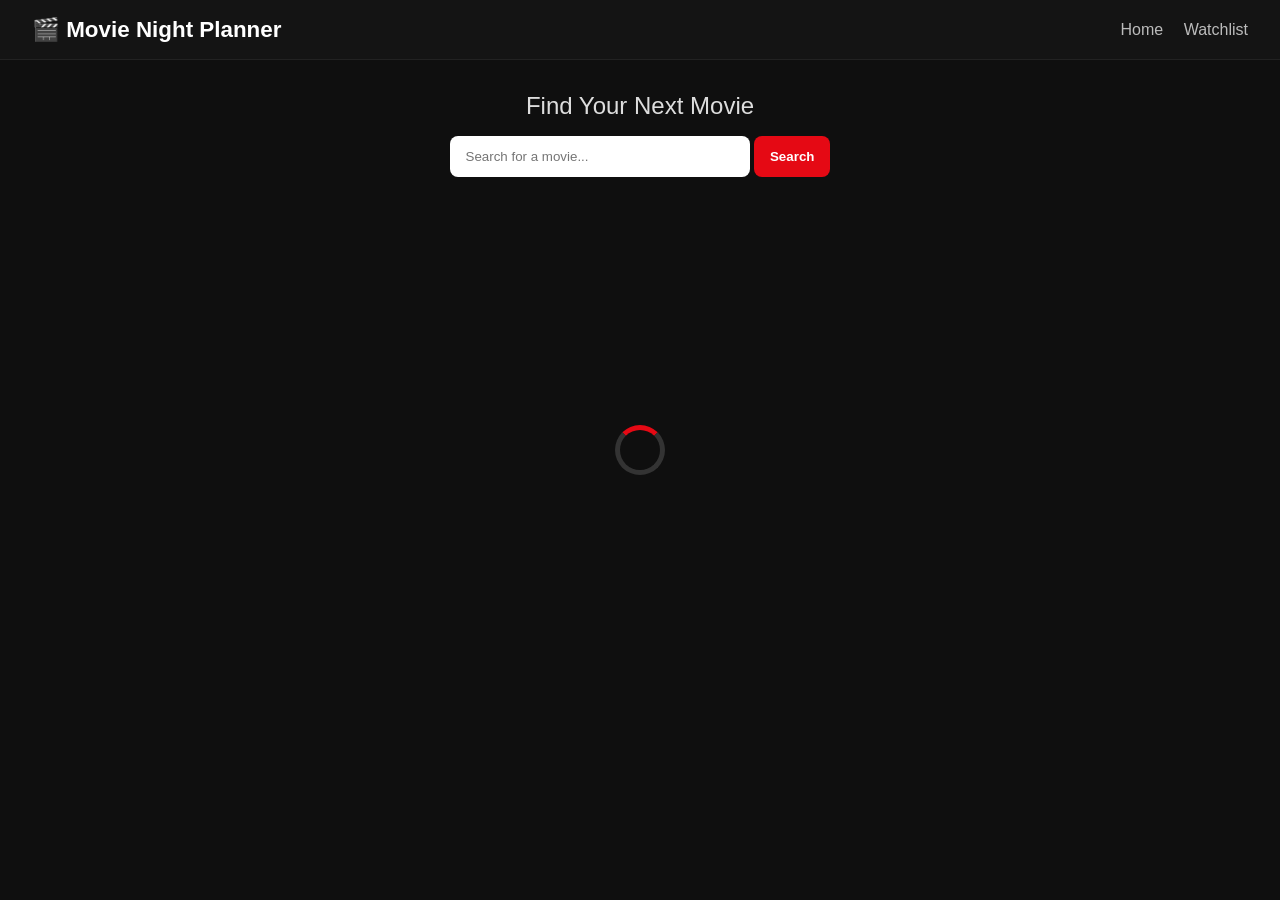
<file: index.html>
<!DOCTYPE html>
<html lang="en">
<head>
    <meta charset="UTF-8">
    <meta name="viewport" content="width=device-width, initial-scale=1.0">
    <title>Movie Night Planner</title>

    <link rel="stylesheet" href="css/styles.css">
</head>
<body>

    <!-- Loading Spinner -->
    <div id="loader" class="loader hidden"></div>

    <!-- Toast Notification -->
    <div id="toast"></div>

    <!-- Header -->
    <header>
        <h1>🎬 Movie Night Planner</h1>

        <nav>
            <a href="index.html">Home</a>
            <a href="watchlist.html">Watchlist</a>
        </nav>
    </header>

    <!-- Main Content -->
    <main>

        <!-- Search Section -->
        <section class="search-section">
            <h2>Find Your Next Movie</h2>

            <input
                type="text"
                id="searchInput"
                placeholder="Search for a movie..."
                aria-label="Search movies"
            >

            <button
                id="searchBtn"
                aria-label="Search movies"
            >
                Search
            </button>
        </section>

        <!-- Search Results -->
        <section
            id="movieResults"
            class="movie-grid"
        >
        </section>

    </main>

    <!-- Movie Details Modal -->
    <div
        id="modal"
        class="modal hidden"
    >
        <div class="modal-content">
            <span
                id="closeModal"
                aria-label="Close modal"
            >
                &times;
            </span>

            <div id="modalBody"></div>
        </div>
    </div>

    <!-- Scripts -->
    <script src="js/api.js"></script>
    <script src="js/app.js"></script>

</body>
</html>
</file>
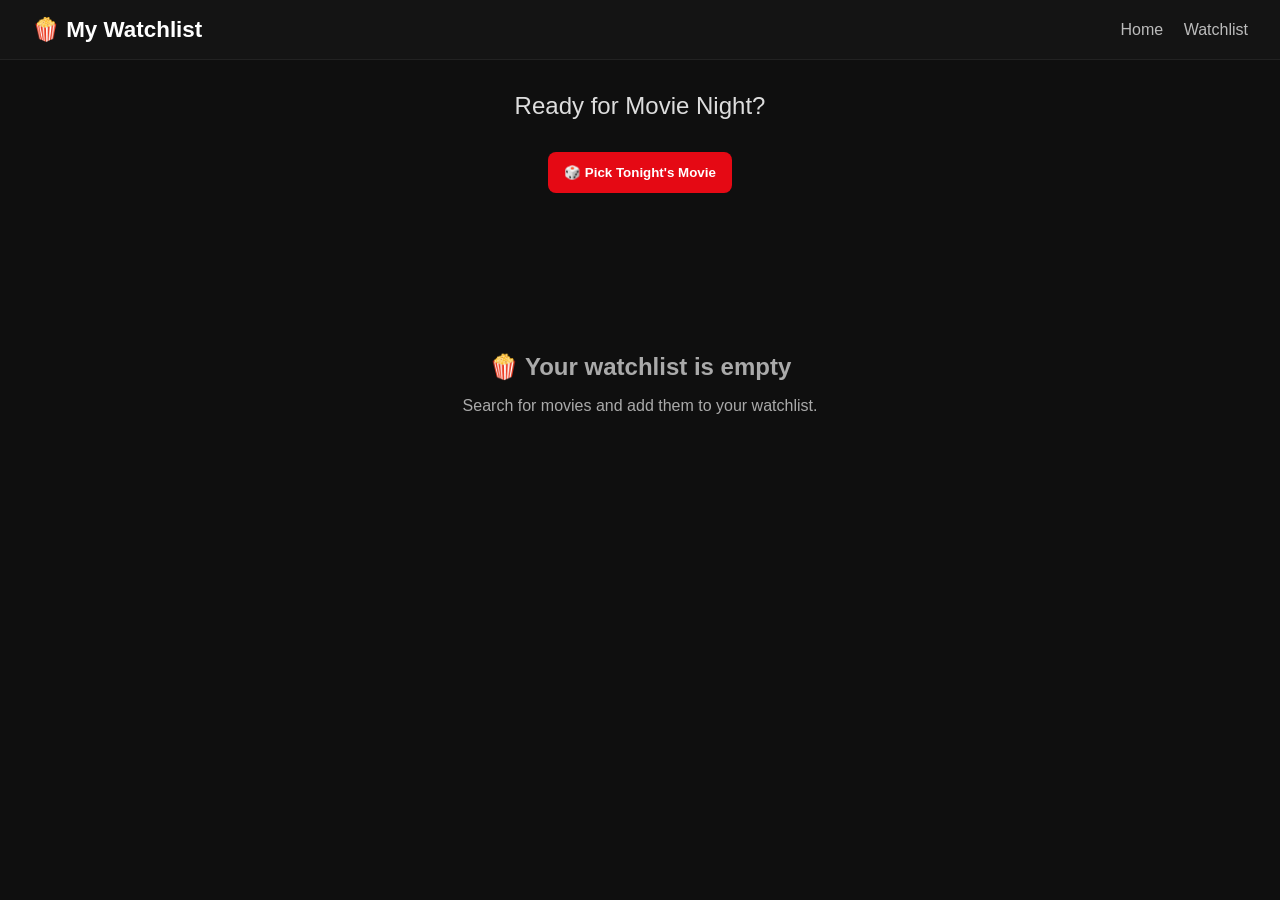
<file: watchlist.html>
<!DOCTYPE html>
<html lang="en">
<head>
    <meta charset="UTF-8">
    <meta name="viewport" content="width=device-width, initial-scale=1.0">
    <title>My Watchlist | Movie Night Planner</title>

    <link rel="stylesheet" href="css/styles.css">
</head>
<body>

    <!-- Toast Notification -->
    <div id="toast"></div>

    <!-- Header -->
    <header>
        <h1>🍿 My Watchlist</h1>

        <nav>
            <a href="index.html">Home</a>
            <a href="watchlist.html">Watchlist</a>
        </nav>
    </header>

    <!-- Main Content -->
    <main>

        <!-- Movie Picker Section -->
        <section class="search-section">

            <h2>Ready for Movie Night?</h2>

            <button id="pickMovieBtn">
                🎲 Pick Tonight's Movie
            </button>

            <div id="pickedMovie"></div>

        </section>

        <!-- Watchlist Movies -->
        <section
            id="watchlistContainer"
            class="movie-grid"
        >
        </section>

    </main>

    <script src="js/watchlist.js"></script>

</body>
</html>
</file>
<file: css/styles.css>
* {
    margin: 0;
    padding: 0;
    box-sizing: border-box;
}

body {
    font-family: "Segoe UI", Arial, sans-serif;
    background: #0f0f0f;
    color: #ffffff;
    min-height: 100vh;
}

/* HEADER */
header {
    background: #141414;
    padding: 1rem 2rem;
    display: flex;
    justify-content: space-between;
    align-items: center;
    border-bottom: 1px solid #222;
}

header h1 {
    font-size: 1.4rem;
}

nav a {
    color: #bbb;
    text-decoration: none;
    margin-left: 1rem;
    transition: 0.3s;
}

nav a:hover {
    color: white;
}

/* SEARCH SECTION */
.search-section {
    text-align: center;
    margin: 2rem 1rem;
}

.search-section h2 {
    margin-bottom: 1rem;
    font-weight: 400;
    color: #ddd;
}

input {
    padding: 0.8rem 1rem;
    width: 300px;
    max-width: 80%;
    border-radius: 8px;
    border: none;
    outline: none;
}

button {
    padding: 0.8rem 1rem;
    border: none;
    border-radius: 8px;
    cursor: pointer;
    background: #e50914;
    color: white;
    font-weight: bold;
    transition: 0.3s;
}

button:hover {
    background: #ff1b2d;
    transform: scale(1.03);
}

/* GRID */
.movie-grid {
    display: grid;
    grid-template-columns: repeat(auto-fit, minmax(180px, 1fr));
    gap: 1.2rem;
    padding: 1rem 2rem;
}

/* MOVIE CARD */
.movie-card {
    background: #1a1a1a;
    border-radius: 12px;
    overflow: hidden;
    transition: 0.3s;
    box-shadow: 0 4px 10px rgba(0,0,0,0.5);
}

.movie-card:hover {
    transform: translateY(-5px);
}

.movie-card img {
    width: 100%;
    height: 270px;
    object-fit: cover;
}

.movie-info {
    padding: 0.8rem;
}

.movie-info h3 {
    font-size: 1rem;
    margin-bottom: 0.4rem;
}

.movie-info p {
    font-size: 0.85rem;
    color: #aaa;
    margin-bottom: 0.6rem;
}

.movie-info button {
    width: 100%;
}

/* WATCHLIST PICKER */
#pickedMovie {
    text-align: center;
    margin: 1rem;
    font-size: 1.3rem;
    font-weight: bold;
    color: #e50914;
}

.loader {
    position: fixed;
    top: 50%;
    left: 50%;
    width: 50px;
    height: 50px;
    border: 5px solid #333;
    border-top: 5px solid #e50914;
    border-radius: 50%;
    animation: spin 1s linear infinite;
    transform: translate(-50%, -50%);
    z-index: 999;
}

@keyframes spin {
    0% { transform: translate(-50%, -50%) rotate(0deg); }
    100% { transform: translate(-50%, -50%) rotate(360deg); }
}

.modal.hidden {
    display: none;
}


#toast {
    position: fixed;
    bottom: 20px;
    right: 20px;
    background: #e50914;
    color: white;
    padding: 12px 18px;
    border-radius: 8px;
    opacity: 0;
    transform: translateY(20px);
    transition: 0.3s;
    z-index: 1000;
}

#toast.show {
    opacity: 1;
    transform: translateY(0);
}


.modal {
    position: fixed;
    top: 0;
    left: 0;
    width: 100%;
    height: 100%;
    background: rgba(0,0,0,0.8);
    display: flex;
    justify-content: center;
    align-items: center;
    z-index: 2000;
}

.modal-content {
    background: #1a1a1a;
    padding: 1rem;
    width: 90%;
    max-width: 500px;
    border-radius: 10px;
    position: relative;
}

#closeModal {
    position: absolute;
    top: 10px;
    right: 15px;
    cursor: pointer;
    font-size: 1.5rem;
    color: white;
}
#pickMovieBtn {
    margin-top: 1rem;
}

#pickedMovie {
    margin-top: 1.5rem;
    font-size: 1.3rem;
    font-weight: bold;
    color: #e50914;
    text-align: center;
    min-height: 40px;
}

.empty-state {
    width: 100%;
    text-align: center;
    padding: 3rem;
    color: #aaa;
}

.empty-state h2 {
    margin-bottom: 1rem;
}

.remove-btn {
    width: 100%;
    background: #dc3545;
}

.remove-btn:hover {
    background: #c82333;
}

/* RESPONSIVE */
@media (max-width: 600px) {
    header {
        flex-direction: column;
        text-align: center;
    }

    nav {
        margin-top: 0.5rem;
    }

    input {
        width: 90%;
        margin-bottom: 0.5rem;
    }
}
</file>
